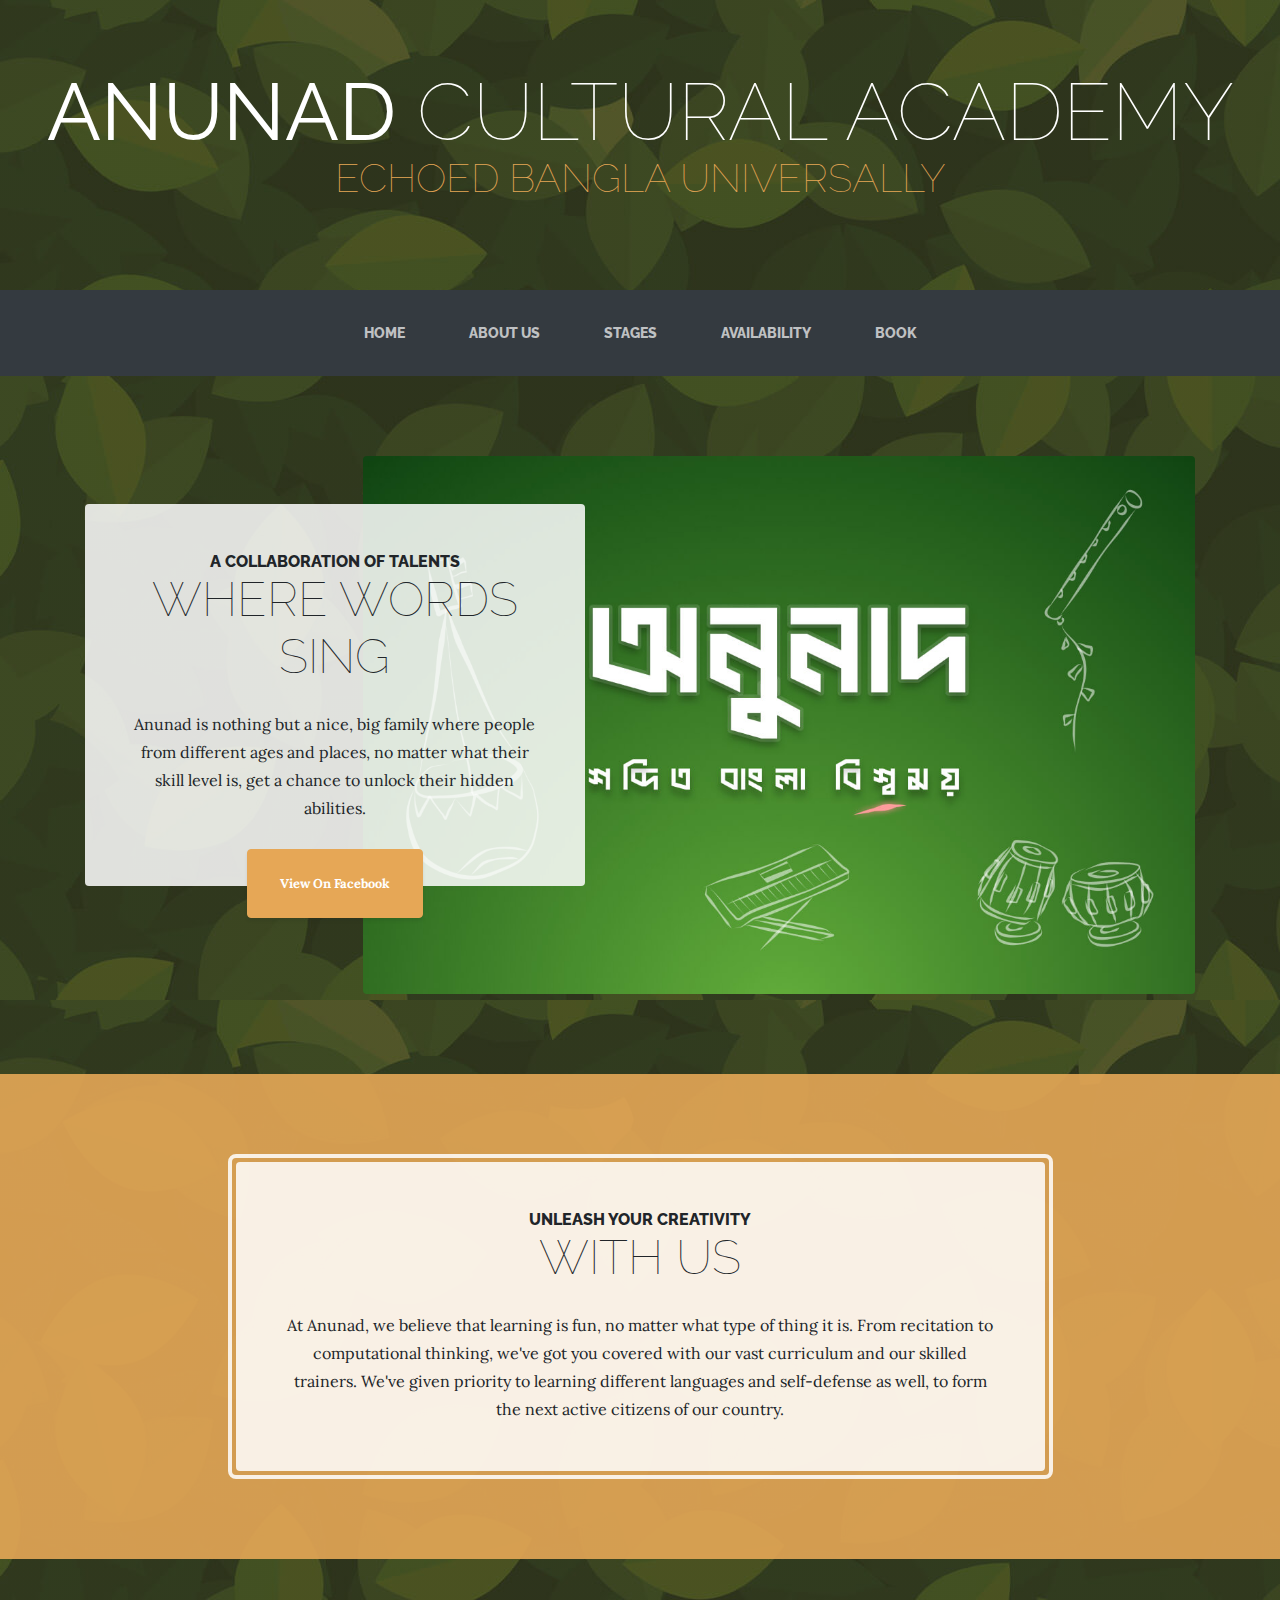
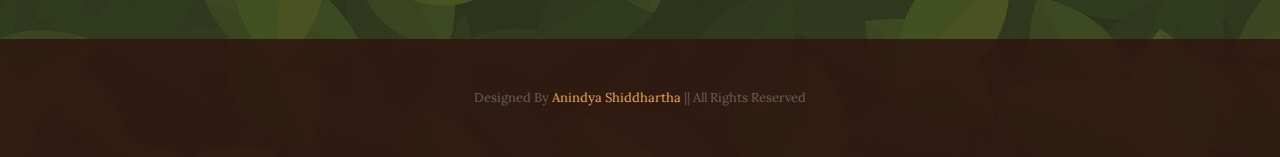
<file: index.html>
<!DOCTYPE html>
<html>

<head>
    <meta charset="utf-8">
    <meta name="viewport" content="width=device-width, initial-scale=1.0, shrink-to-fit=no">
    <title>Anunad - Home</title>
    <link rel="stylesheet" href="assets/bootstrap/css/bootstrap.min.css">
    <link rel="stylesheet" href="https://fonts.googleapis.com/css?family=Raleway:100,100i,200,200i,300,300i,400,400i,500,500i,600,600i,700,700i,800,800i,900,900i">
    <link rel="stylesheet" href="https://fonts.googleapis.com/css?family=Lora:400,400i,700,700i">
</head>

<body style="background: linear-gradient(rgba(47, 23, 15, 0.65), rgba(47, 23, 15, 0.65)), url('assets/img/bg.jpg');">
    <h1 class="text-center text-white d-none d-lg-block site-heading"><span class="site-heading-lower"><strong>Anunad</strong> Cultural Academy</span><br><span class="text-primary site-heading-lower mb-3" style="margin-top: 7px; font-size: 40px;">Echoed Bangla Universally</span></h1>
    <nav class="navbar navbar-light navbar-expand-lg bg-dark py-lg-4" id="mainNav">
        <div class="container"><a class="navbar-brand text-uppercase d-lg-none text-expanded" href="#">Anunad</a><button data-toggle="collapse" data-target="#navbarResponsive" class="navbar-toggler" aria-controls="navbarResponsive" aria-expanded="false" aria-label="Toggle navigation"><span class="navbar-toggler-icon"></span></button>
            <div
                class="collapse navbar-collapse" id="navbarResponsive">
                <ul class="nav navbar-nav mx-auto">
                    <li class="nav-item" role="presentation"><a class="nav-link" href="index.html">Home</a></li>
                    <li class="nav-item" role="presentation"><a class="nav-link" href="about.html">About Us</a></li>
                    <li class="nav-item" role="presentation"><a class="nav-link" href="stages.html">Stages</a></li>
                    <li class="nav-item" role="presentation"><a class="nav-link" href="availability.html">Availability</a></li>
                    <li class="nav-item" role="presentation"><a class="nav-link" href="assets/Muktijuddher-Itihash.pdf">Book</a></li>
                </ul>
            </div>
        </div>
    </nav>
    <section class="page-section clearfix">
        <div class="container">
            <div class="intro"><img class="img-fluid intro-img mb-3 mb-lg-0 rounded" src="assets/img/intro.jpeg">
                <div class="intro-text left-0 text-centerfaded p-5 rounded bg-faded text-center">
                    <h2 class="section-heading mb-4"><span class="section-heading-upper">A collaboration of talents</span><span class="section-heading-lower">Where Words Sing</span></h2>
                    <p class="mb-3">Anunad is nothing but a nice, big family where people from different ages and places, no matter what their skill level is, get a chance to unlock their hidden abilities.</p>
                    <div class="mx-auto intro-button"><a class="btn btn-primary d-inline-block mx-auto btn-xl" role="button" href="https://www.facebook.com/anunad.gopalganj.bd">View On Facebook</a></div>
                </div>
            </div>
        </div>
    </section>
    <section class="page-section cta">
        <div class="container">
            <div class="row">
                <div class="col-xl-9 mx-auto">
                    <div class="cta-inner text-center rounded">
                        <h2 class="section-heading mb-4"><span class="section-heading-upper">unleash your creativity</span><span class="section-heading-lower">with us</span></h2>
                        <p class="mb-0">At Anunad, we believe that learning is fun, no matter what type of thing it is. From recitation to computational thinking, we've got you covered with our vast curriculum and our skilled trainers. We've given priority to learning
                            different languages and self-defense as well, to form the next active citizens of our country.</p>
                    </div>
                </div>
            </div>
        </div>
    </section>
    <footer class="footer text-faded text-center py-5">
        <div class="container">
            <p class="m-0 small">Designed By <a href="https://hitblast.github.io">Anindya Shiddhartha</a> || All Rights Reserved</p>
        </div>
    </footer>
    <script src="assets/js/jquery.min.js"></script>
    <script src="assets/bootstrap/js/bootstrap.min.js"></script>
    <script src="assets/js/script.min.js"></script>
</body>

</html>
</file>
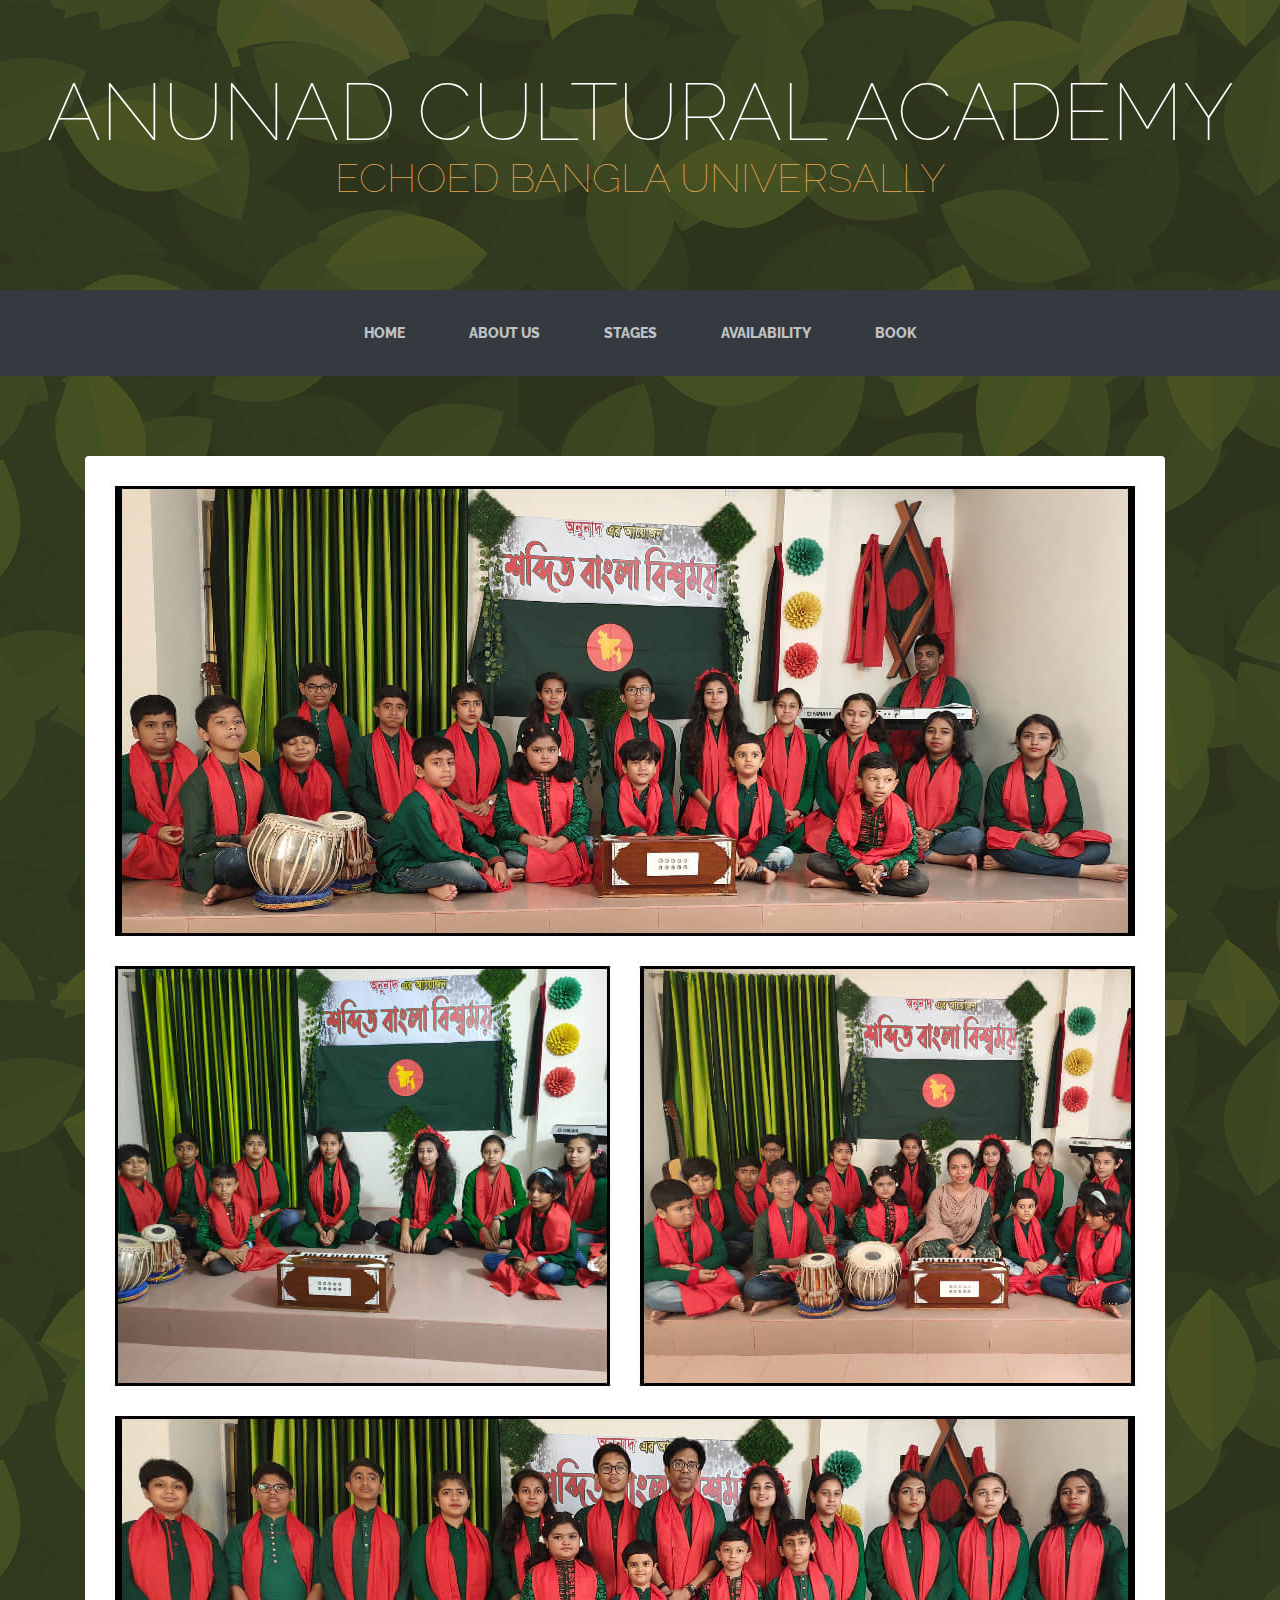
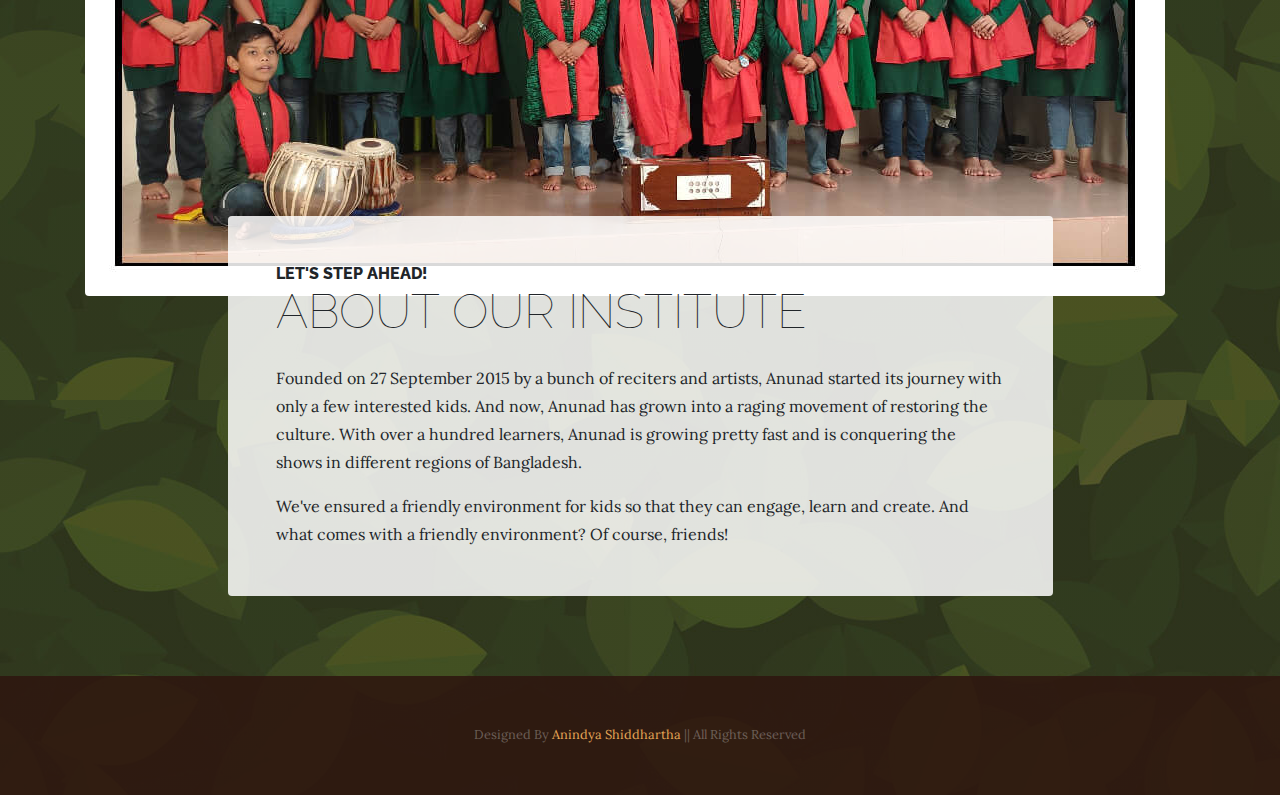
<file: about.html>
<!DOCTYPE html>
<html>

<head>
    <meta charset="utf-8">
    <meta name="viewport" content="width=device-width, initial-scale=1.0, shrink-to-fit=no">
    <title>Anunad - About Us</title>
    <link rel="stylesheet" href="assets/bootstrap/css/bootstrap.min.css">
    <link rel="stylesheet" href="https://fonts.googleapis.com/css?family=Raleway:100,100i,200,200i,300,300i,400,400i,500,500i,600,600i,700,700i,800,800i,900,900i">
    <link rel="stylesheet" href="https://fonts.googleapis.com/css?family=Lora:400,400i,700,700i">
</head>

<body style="background:linear-gradient(rgba(47, 23, 15, 0.65), rgba(47, 23, 15, 0.65)), url('assets/img/bg.jpg');">
    <h1 class="text-center text-white d-none d-lg-block site-heading"><span class="site-heading-lower">Anunad Cultural Academy</span><br><span class="text-primary site-heading-lower mb-3" style="margin-top: 7px; font-size: 40px;">Echoed Bangla Universally</span></h1>
    <nav class="navbar navbar-light navbar-expand-lg bg-dark py-lg-4" id="mainNav">
        <div class="container"><a class="navbar-brand text-uppercase d-lg-none text-expanded" href="#">Anunad</a><button data-toggle="collapse" data-target="#navbarResponsive" class="navbar-toggler" aria-controls="navbarResponsive" aria-expanded="false" aria-label="Toggle navigation"><span class="navbar-toggler-icon"></span></button>
            <div
                class="collapse navbar-collapse" id="navbarResponsive">
                <ul class="nav navbar-nav mx-auto">
                    <li class="nav-item" role="presentation"><a class="nav-link" href="index.html">Home</a></li>
                    <li class="nav-item" role="presentation"><a class="nav-link" href="about.html">About Us</a></li>
                    <li class="nav-item" role="presentation"><a class="nav-link" href="stages.html">Stages</a></li>
                    <li class="nav-item" role="presentation"><a class="nav-link" href="availability.html">Availability</a></li>
                    <li class="nav-item" role="presentation"><a class="nav-link" href="assets/Muktijuddher-Itihash.pdf">Book</a></li>
                </ul>
            </div>
        </div>
    </nav>
    <section class="page-section about-heading">
        <div class="container"><img class="img-fluid rounded about-heading-img mb-3 mb-lg-0" src="assets/img/about.jpg">
            <div class="about-heading-content">
                <div class="row">
                    <div class="col-lg-10 col-xl-9 mx-auto">
                        <div class="bg-faded rounded p-5">
                            <h2 class="section-heading mb-4"><span class="section-heading-upper">Let's Step Ahead!</span><span class="section-heading-lower">About Our Institute</span></h2>
                            <p>Founded on 27 September 2015 by a bunch of reciters and artists, Anunad started its journey with only a few interested kids. And now, Anunad has grown into a raging movement of restoring the culture. With over a hundred learners, Anunad is growing pretty fast and is conquering the shows in different regions of Bangladesh.</p>
                            <p class="mb-0"><span>We've ensured a friendly environment for&nbsp;</span><span>kids</span><span>&nbsp;so that they can engage, learn and create. And what comes with a friendly environment? Of course, friends!</span></p>
                        </div>
                    </div>
                </div>
            </div>
        </div>
    </section>
    <footer class="footer text-faded text-center py-5">
        <div class="container">
            <p class="m-0 small">Designed By <a href="https://hitblast.github.io">Anindya Shiddhartha</a> || All Rights Reserved</p>
        </div>
    </footer>
    <script src="assets/js/jquery.min.js"></script>
    <script src="assets/bootstrap/js/bootstrap.min.js"></script>
    <script src="assets/js/script.min.js"></script>
</body>

</html>
</file>
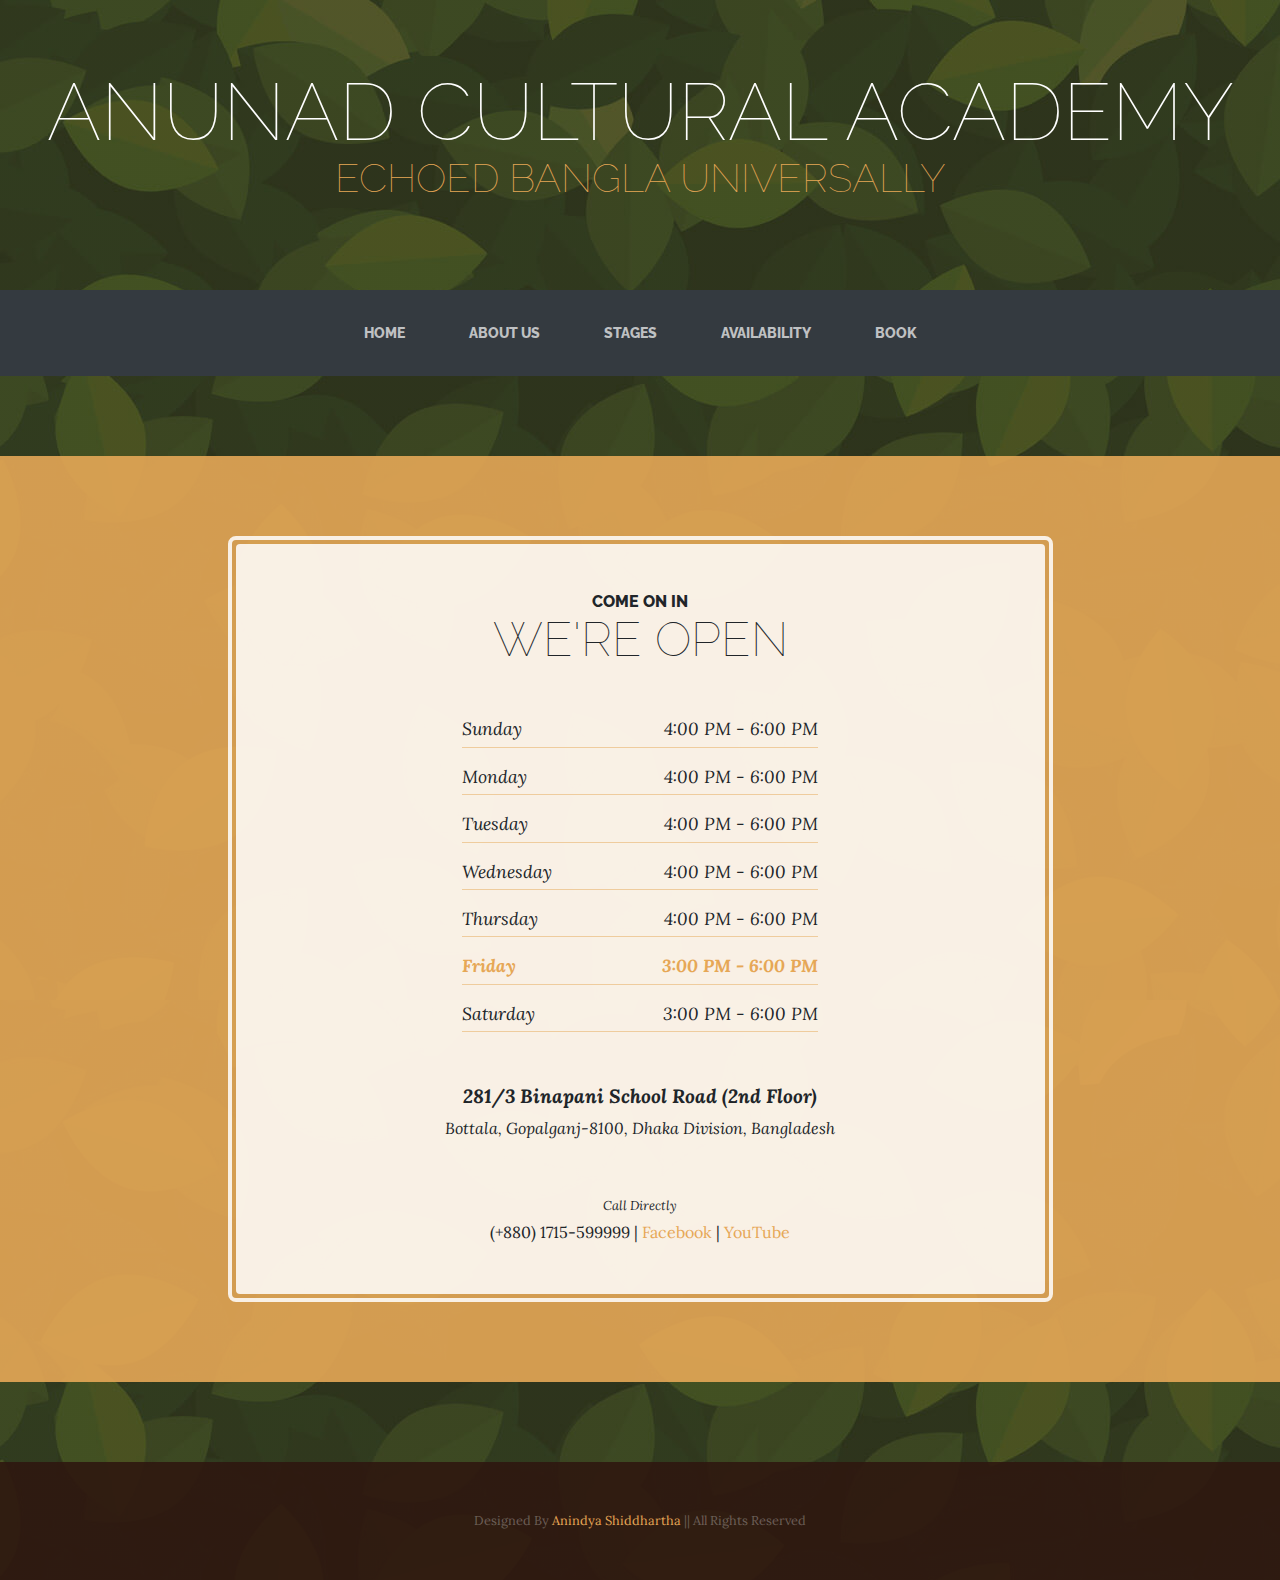
<file: availability.html>
<!DOCTYPE html>
<html>

<head>
    <meta charset="utf-8">
    <meta name="viewport" content="width=device-width, initial-scale=1.0, shrink-to-fit=no">
    <title>Anunad - Schedule</title>
    <link rel="stylesheet" href="assets/bootstrap/css/bootstrap.min.css">
    <link rel="stylesheet" href="https://fonts.googleapis.com/css?family=Raleway:100,100i,200,200i,300,300i,400,400i,500,500i,600,600i,700,700i,800,800i,900,900i">
    <link rel="stylesheet" href="https://fonts.googleapis.com/css?family=Lora:400,400i,700,700i">
</head>

<body style="background:linear-gradient(rgba(47, 23, 15, 0.65), rgba(47, 23, 15, 0.65)), url('assets/img/bg.jpg');">
    <h1 class="text-center text-white d-none d-lg-block site-heading"><span class="site-heading-lower">Anunad Cultural Academy</span><br><span class="text-primary site-heading-lower mb-3" style="margin-top: 7px; font-size: 40px;">Echoed Bangla Universally</span></h1>
    <nav class="navbar navbar-light navbar-expand-lg bg-dark py-lg-4" id="mainNav">
        <div class="container"><a class="navbar-brand text-uppercase d-lg-none text-expanded" href="#">Anunad</a><button data-toggle="collapse" data-target="#navbarResponsive" class="navbar-toggler" aria-controls="navbarResponsive" aria-expanded="false" aria-label="Toggle navigation"><span class="navbar-toggler-icon"></span></button>
            <div
                class="collapse navbar-collapse" id="navbarResponsive">
                <ul class="nav navbar-nav mx-auto">
                    <li class="nav-item" role="presentation"><a class="nav-link" href="index.html">Home</a></li>
                    <li class="nav-item" role="presentation"><a class="nav-link" href="about.html">About Us</a></li>
                    <li class="nav-item" role="presentation"><a class="nav-link" href="stages.html">Stages</a></li>
                    <li class="nav-item" role="presentation"><a class="nav-link" href="availability.html">Availability</a></li>
                    <li class="nav-item" role="presentation"><a class="nav-link" href="assets/Muktijuddher-Itihash.pdf">Book</a></li>
                </ul>
            </div>
        </div>
    </nav>
    <section class="page-section cta">
        <div class="container">
            <div class="row">
                <div class="col-xl-9 mx-auto">
                    <div class="cta-inner text-center rounded">
                        <h2 class="section-heading mb-5"><span class="section-heading-upper">Come On In</span><span class="section-heading-lower">We're Open</span></h2>
                        <ul class="list-unstyled mx-auto list-hours mb-5 text-left">
                            <li class="d-flex list-unstyled-item list-hours-item">Sunday<span class="ml-auto">4:00 PM - 6:00 PM</span></li>
                            <li class="d-flex list-unstyled-item list-hours-item">Monday<span class="ml-auto">4:00 PM - 6:00 PM</span></li>
                            <li class="d-flex list-unstyled-item list-hours-item">Tuesday<span class="ml-auto">4:00 PM - 6:00 PM</span></li>
                            <li class="d-flex list-unstyled-item list-hours-item">Wednesday<span class="ml-auto">4:00 PM - 6:00 PM</span></li>
                            <li class="d-flex list-unstyled-item list-hours-item">Thursday<span class="ml-auto">4:00 PM - 6:00 PM</span></li>
                            <li class="d-flex list-unstyled-item list-hours-item">Friday<span class="ml-auto">3:00 PM - 6:00 PM</span></li>
                            <li class="d-flex list-unstyled-item list-hours-item">Saturday<span class="ml-auto">3:00 PM - 6:00 PM</span></li>
                        </ul>
                        <p class="address mb-5"><em><strong>281/3 Binapani School Road (2nd Floor)</strong><span><br>Bottala, Gopalganj-8100, Dhaka Division, Bangladesh</span></em></p>
                        <p class="address mb-0"><small><em>Call Directly</em></small><span><br>(+880) 1715-599999</span> | <a href="https://www.facebook.com/anunad.gopalganj.bd">Facebook</a> | <a href="https://youtube.com/c/ProdyotRoyOriginals">YouTube</a></p>
                    </div>
                </div>
            </div>
        </div>
    </section>
    <footer class="footer text-faded text-center py-5">
        <div class="container">
            <p class="m-0 small">Designed By <a href="https://hitblast.github.io">Anindya Shiddhartha</a> || All Rights Reserved</p>
        </div>
    </footer>
    <script src="assets/js/jquery.min.js"></script>
    <script src="assets/bootstrap/js/bootstrap.min.js"></script>
    <script src="assets/js/script.min.js"></script>
</body>

</html>
</file>
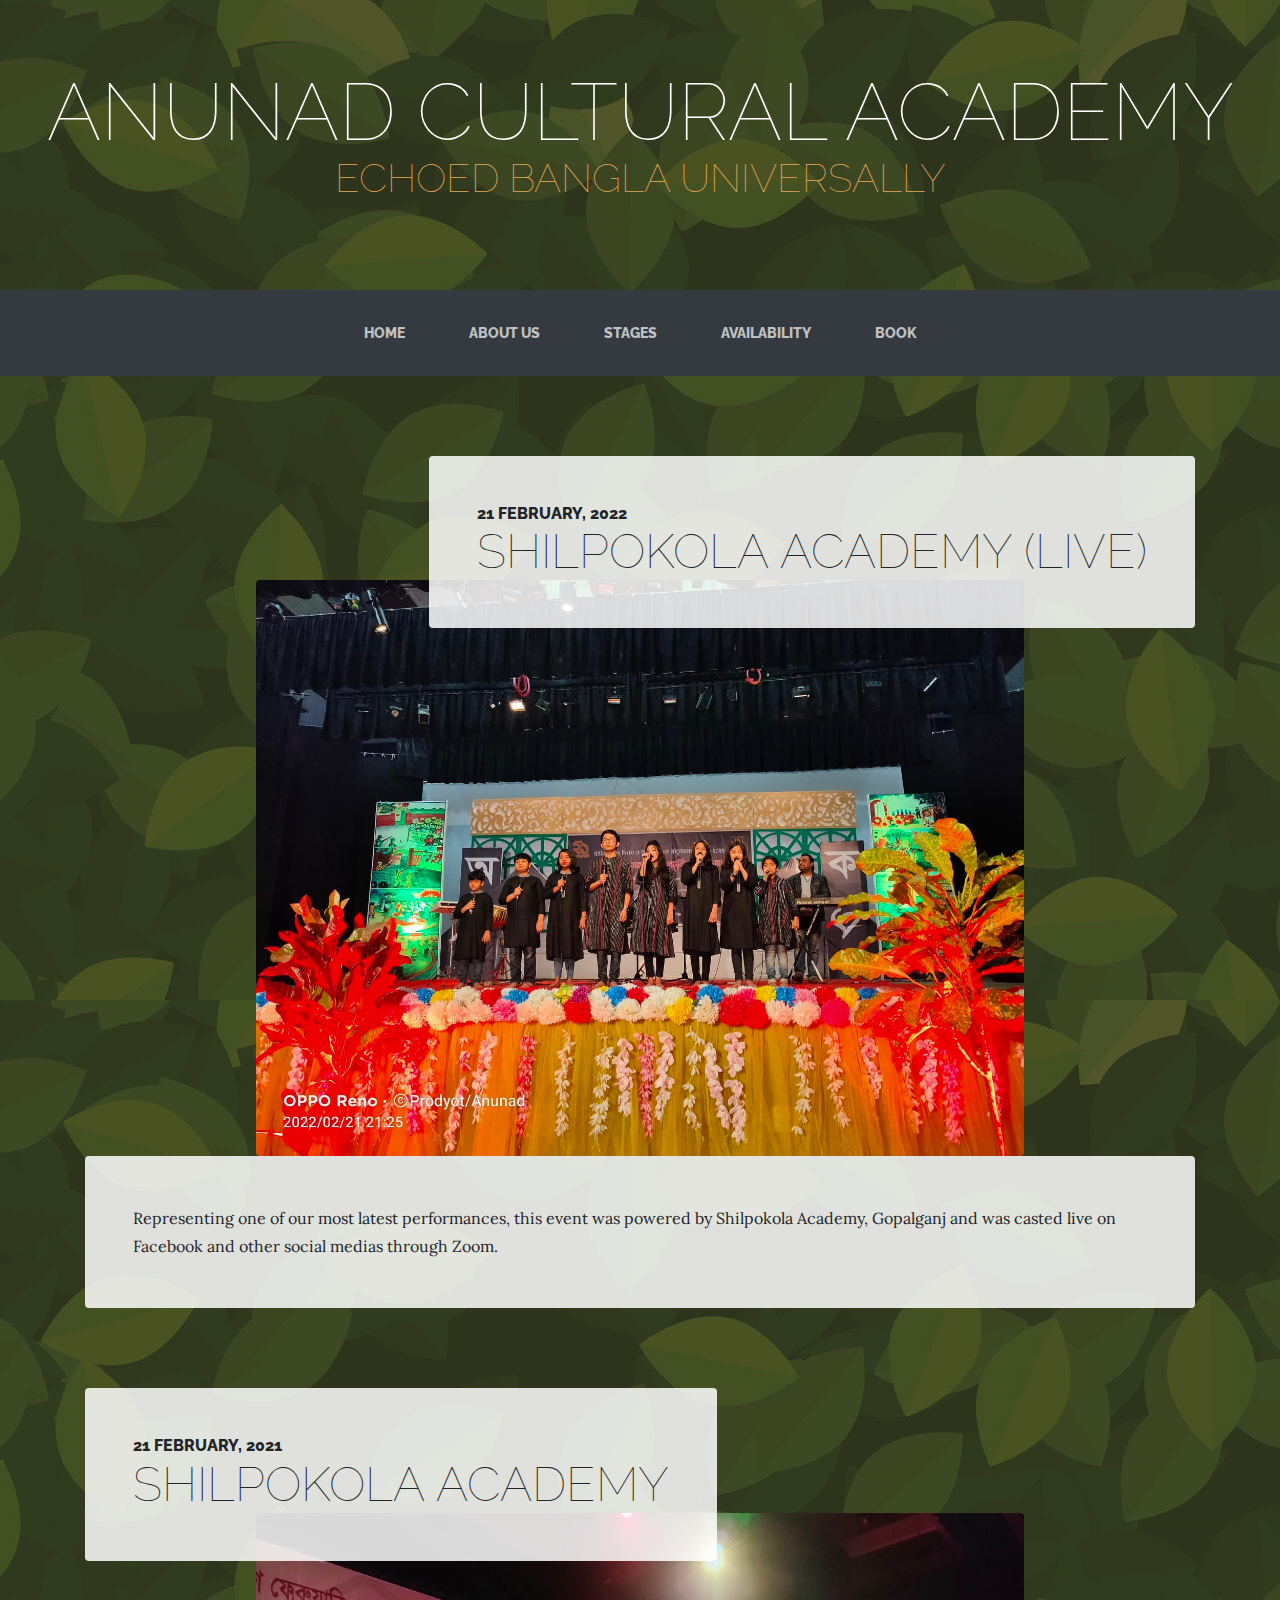
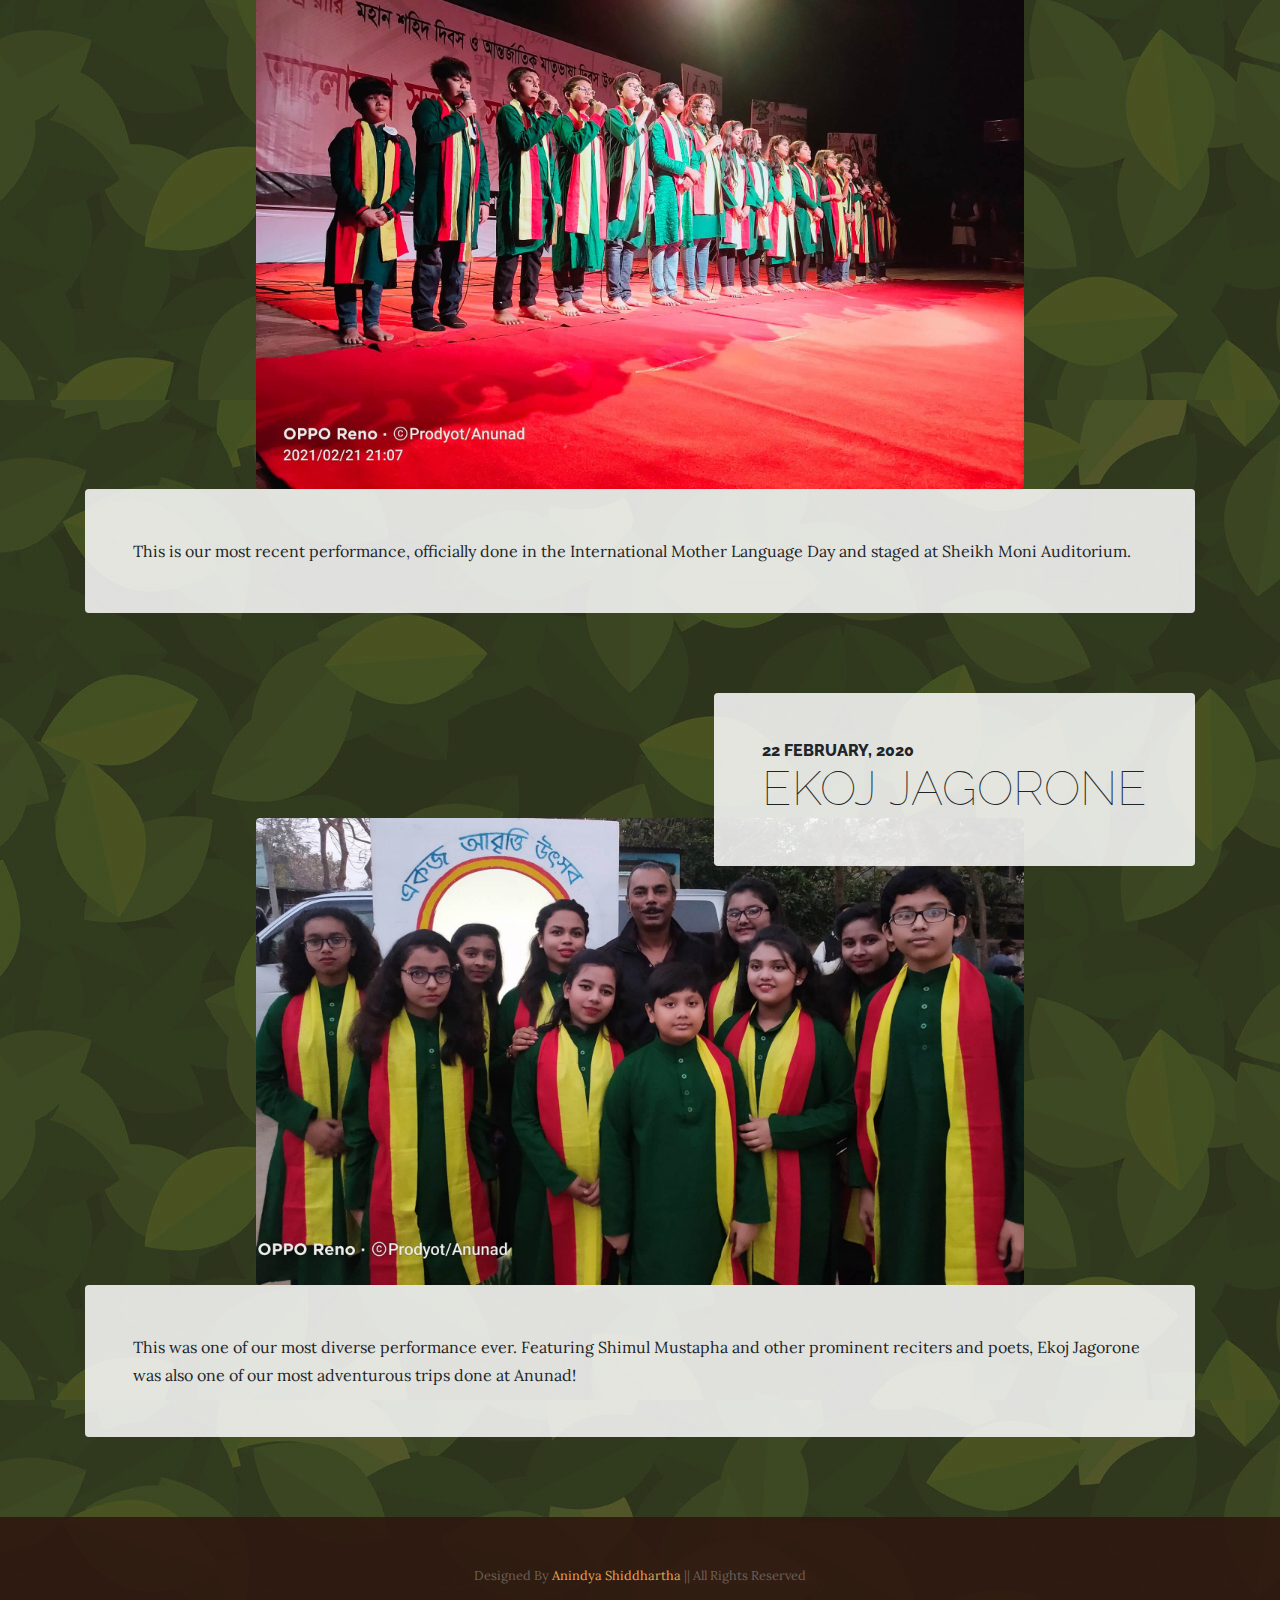
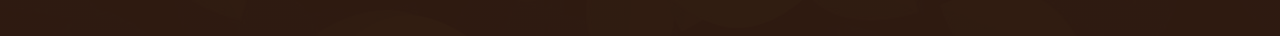
<file: stages.html>
<!DOCTYPE html>
<html>

<head>
    <meta charset="utf-8">
    <meta name="viewport" content="width=device-width, initial-scale=1.0, shrink-to-fit=no">
    <title>Anunad - Stages</title>
    <link rel="stylesheet" href="assets/bootstrap/css/bootstrap.min.css">
    <link rel="stylesheet" href="https://fonts.googleapis.com/css?family=Raleway:100,100i,200,200i,300,300i,400,400i,500,500i,600,600i,700,700i,800,800i,900,900i">
    <link rel="stylesheet" href="https://fonts.googleapis.com/css?family=Lora:400,400i,700,700i">
</head>

<body style="background:linear-gradient(rgba(47, 23, 15, 0.65), rgba(47, 23, 15, 0.65)), url('assets/img/bg.jpg');">
    <h1 class="text-center text-white d-none d-lg-block site-heading"><span class="site-heading-lower">Anunad Cultural Academy</span><br><span class="text-primary site-heading-lower mb-3" style="margin-top: 7px; font-size: 40px;">Echoed Bangla Universally</span></h1>
    <nav class="navbar navbar-light navbar-expand-lg bg-dark py-lg-4" id="mainNav">
        <div class="container"><a class="navbar-brand text-uppercase d-lg-none text-expanded" href="#">Anunad</a><button data-toggle="collapse" data-target="#navbarResponsive" class="navbar-toggler" aria-controls="navbarResponsive" aria-expanded="false" aria-label="Toggle navigation"><span class="navbar-toggler-icon"></span></button>
            <div
                class="collapse navbar-collapse" id="navbarResponsive">
                <ul class="nav navbar-nav mx-auto">
                    <li class="nav-item" role="presentation"><a class="nav-link" href="index.html">Home</a></li>
                    <li class="nav-item" role="presentation"><a class="nav-link" href="about.html">About Us</a></li>
                    <li class="nav-item" role="presentation"><a class="nav-link" href="stages.html">Stages</a></li>
                    <li class="nav-item" role="presentation"><a class="nav-link" href="availability.html">Availability</a></li>
                    <li class="nav-item" role="presentation"><a class="nav-link" href="assets/Muktijuddher-Itihash.pdf">Book</a></li>
                </ul>
            </div>
        </div>
    </nav>
    <section class="page-section">
        <div class="container">
            <div class="product-item">
                <div class="d-flex product-item-title">
                    <div class="d-flex ml-auto bg-faded p-5 rounded">
                        <h2 class="section-heading mb-0"><span class="section-heading-upper">21 February, 2022</span><span class="section-heading-lower">Shilpokola Academy (Live)</span></h2>
                    </div>
                </div><img class="img-fluid d-flex mx-auto product-item-img mb-3 mb-lg-0 rounded" src="assets/img/shilpokola22.jpg">
                <div class="bg-faded p-5 rounded">
                    <p class="mb-0">Representing one of our most latest performances, this event was powered by Shilpokola Academy, Gopalganj and was casted live on Facebook and other social medias through Zoom.</p>
                </div>
            </div>
        </div>
    </section>
    <section class="page-section">
        <div class="container">
            <div class="product-item">
                <div class="d-flex product-item-title">
                    <div class="d-flex mr-auto bg-faded p-5 rounded">
                        <h2 class="section-heading mb-0"><span class="section-heading-upper">21 February, 2021</span><span class="section-heading-lower">Shilpokola Academy</span></h2>
                    </div>
                </div><img class="img-fluid d-flex mx-auto product-item-img mb-3 mb-lg-0 rounded" src="assets/img/shilpokola21.jpg">
                <div class="bg-faded p-5 rounded">
                    <p class="mb-0">This is our most recent performance, officially done in the International Mother Language Day and staged at Sheikh Moni Auditorium.</p>
                </div>
            </div>
        </div>
    </section>
    <section class="page-section">
        <div class="container">
            <div class="product-item">
                <div class="d-flex product-item-title">
                    <div class="d-flex ml-auto bg-faded p-5 rounded">
                        <h2 class="section-heading mb-0"><span class="section-heading-upper">22 February, 2020</span><span class="section-heading-lower">Ekoj Jagorone</span></h2>
                    </div>
                </div><img class="img-fluid d-flex mx-auto product-item-img mb-3 mb-lg-0 rounded" src="assets/img/ekoj20.jpg">
                <div class="bg-faded p-5 rounded">
                    <p class="mb-0">This was one of our most diverse performance ever. Featuring Shimul Mustapha and other prominent reciters and poets, Ekoj Jagorone was also one of our most adventurous trips done at Anunad!</p>
                </div>
            </div>
        </div>
    </section>
    <footer class="footer text-faded text-center py-5">
        <div class="container">
            <p class="m-0 small">Designed By <a href="https://hitblast.github.io">Anindya Shiddhartha</a> || All Rights Reserved</p>
        </div>
    </footer>
    <script src="assets/js/jquery.min.js"></script>
    <script src="assets/bootstrap/js/bootstrap.min.js"></script>
    <script src="assets/js/script.min.js"></script>
</body>

</html>
</file>
